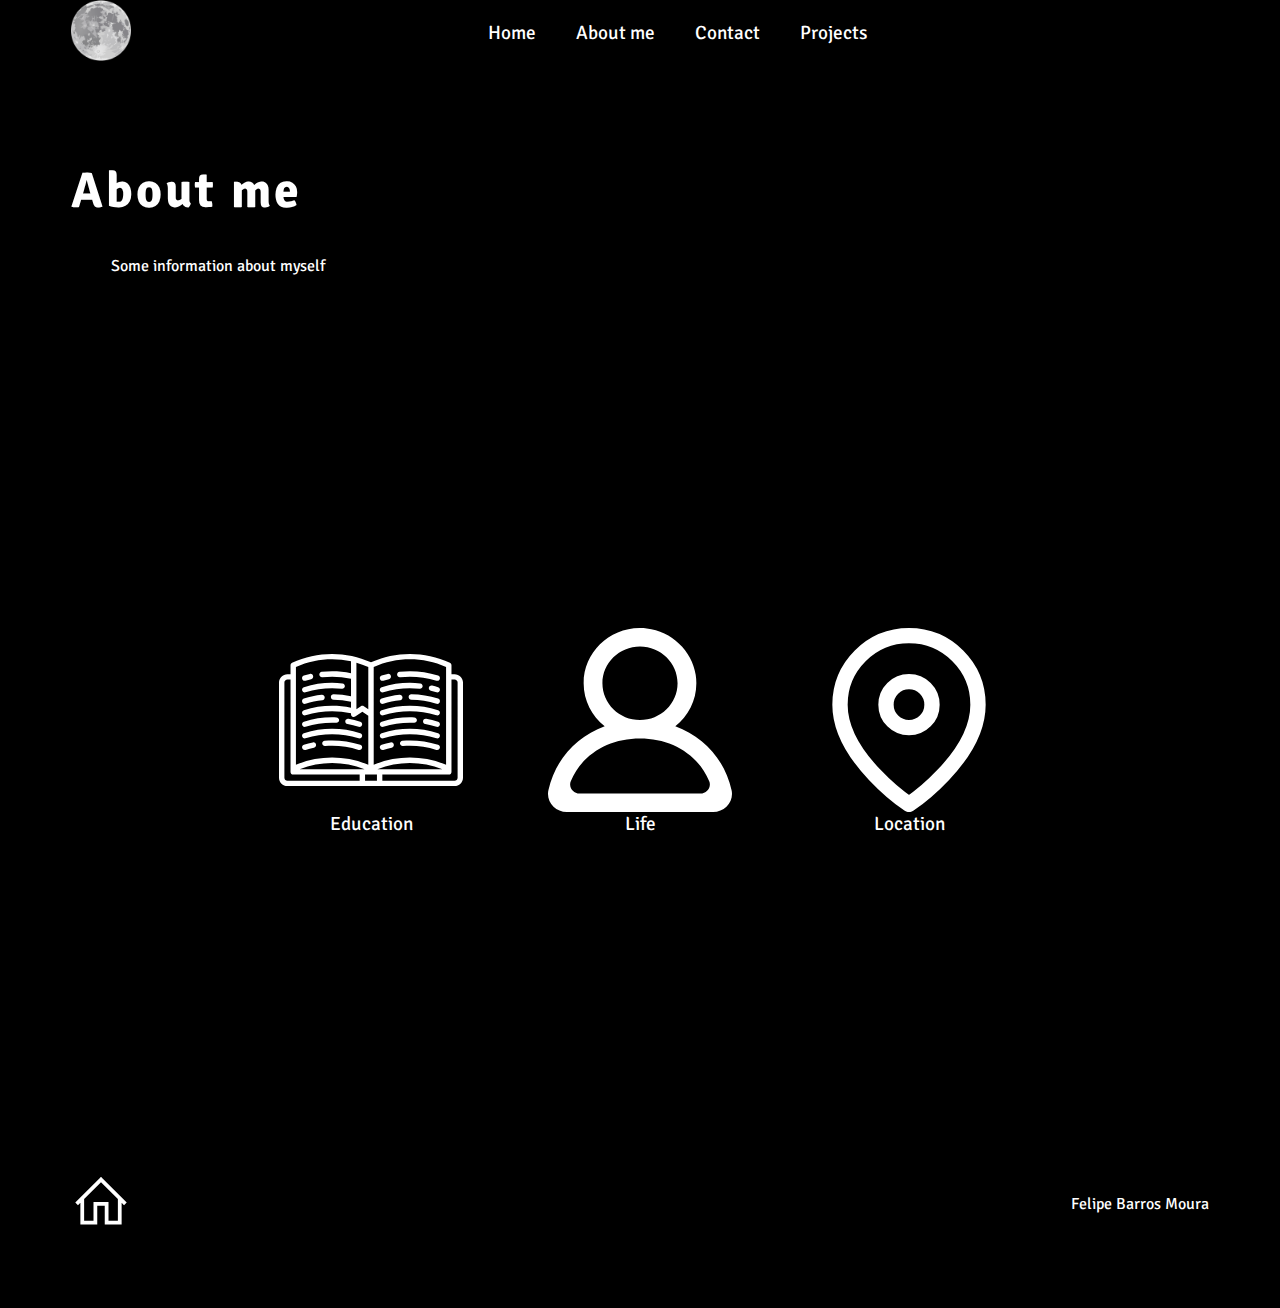
<file: aboutme/aboutme.html>
<!DOCTYPE html>
<html lang="en">
<head>
    <meta name="keywords" content="About, me, Felipe, Barros, Moura, web, developer, development, Developer, Development, dev">
    <meta name="description" content="This is the About me page for the Resume Website from Felipe Barros Moura where you can get to know a little better who is Felipe Barros Moura. A student of Computer Science with the goal to become a web developer.">
    <meta charset="UTF-8">
    <meta name="viewport" content="width=device-width, initial-scale=1.0">
    <link href="../style.css" rel="stylesheet" type="text/css">
    <title>About Me</title>
    <link rel="preconnect" href="https://fonts.googleapis.com">
    <link rel="preconnect" href="https://fonts.gstatic.com" crossorigin>
    <link href="https://fonts.googleapis.com/css2?family=Signika&display=swap" rel="stylesheet" type="text/css">
</head>
<body>
    <div id="wrapper">
        <header>
         <a href="../index.html"><img id="moon" src="../Images/moongood.png" alt="no-image-moon"></a>
         <nav>
             <ul>
                 <li><a href="../index.html">Home</a></li>
                 <li><a href="../aboutme/aboutme.html">About me</a></li>
                 <li><a href="../Contact/Contact.html">Contact</a></li>
                 <li><a href="../Projects/Projects.html">Projects</a></li>
 
             </ul>
 
         </nav>
         <div id="searchbar"></div>
        </header>
        <section class="Felipeb">
            
            <h1>About me</h1>
            <blockquote><p>Some information about myself</p></blockquote>
        </section>
        <main>
            <div class="info">

                <div id="column">
                <a href="./Education/Education.html"><figure id="aexperience"> 
                    
                    <svg  id="EXPERT" fill="#FFFFFF" height="800px" width="800px" version="1.1" xmlns="http://www.w3.org/2000/svg" xmlns:xlink="http://www.w3.org/1999/xlink" 
                         viewBox="0 0 511 511" xml:space="preserve">
                    <g>
                        <path d="M487.5,128.106H479v-24.5c0-2.905-1.678-5.549-4.307-6.786C405.088,64.066,325.408,63.6,255.5,95.371
                            C185.592,63.6,105.912,64.067,36.307,96.82C33.678,98.057,32,100.701,32,103.606v24.5h-8.5c-12.958,0-23.5,10.542-23.5,23.5v264
                            c0,12.958,10.542,23.5,23.5,23.5h464c12.958,0,23.5-10.542,23.5-23.5v-264C511,138.648,500.458,128.106,487.5,128.106z
                             M263,239.583c0-0.009,0-0.019,0-0.028V108.416c64.137-28.707,136.861-28.707,201,0v27.161c0,0.01-0.001,0.02-0.001,0.029
                            s0.001,0.02,0.001,0.029v244.438c-32.237-13.461-66.371-20.193-100.5-20.193c-34.129,0-68.264,6.732-100.5,20.193V239.583z
                             M215,96.391c11.187,3.204,22.217,7.198,33,12.025v117.177l-12.34-8.227c-2.52-1.68-5.801-1.68-8.32,0L215,225.593V96.391z
                             M47,135.626c0-0.007,0.001-0.013,0.001-0.02S47,135.594,47,135.587v-27.171c48.563-21.736,102.046-26.999,153-15.82v32.856
                            c-26.767-5.505-54.078-6.777-81.328-3.75c-4.117,0.457-7.083,4.165-6.626,8.282c0.458,4.116,4.162,7.085,8.282,6.626
                            c26.708-2.967,53.479-1.562,79.671,4.165v48.686c-15.912-3.265-32.14-5.067-48.377-5.323c-4.145-0.078-7.552,3.239-7.618,7.38
                            c-0.065,4.142,3.239,7.552,7.38,7.618c16.331,0.258,32.654,2.164,48.614,5.647v16.66c-43.389-8.909-88.39-6.644-130.748,6.665
                            c-3.952,1.241-6.148,5.451-4.907,9.403c1.007,3.204,3.964,5.254,7.153,5.254c0.745,0,1.502-0.112,2.25-0.347
                            c40.908-12.852,84.428-14.773,126.252-5.638v2.825c0,2.766,1.522,5.308,3.961,6.612c2.438,1.306,5.398,1.162,7.699-0.372
                            l19.84-13.227l16.5,11v136.454c-32.237-13.461-66.371-20.193-100.5-20.193c-34.129,0-68.264,6.732-100.5,20.193V135.626z
                             M224,424.106H23.5c-4.687,0-8.5-3.813-8.5-8.5v-264c0-4.687,3.813-8.5,8.5-8.5H32v248.5v8c0,4.142,3.358,7.5,7.5,7.5H224V424.106z
                             M57.29,392.106c58.099-22.934,122.32-22.935,180.42,0H57.29z M272,424.106h-33v-17h33V424.106z M453.71,392.106H273.29
                            C331.389,369.172,395.61,369.172,453.71,392.106z M496,415.606c0,4.687-3.813,8.5-8.5,8.5H287v-17h184.5c4.142,0,7.5-3.358,7.5-7.5
                            v-8v-248.5h8.5c4.687,0,8.5,3.813,8.5,8.5V415.606z"/>
                        <path d="M309.96,317.749c-8.302,1.74-16.615,3.911-24.708,6.454c-3.952,1.242-6.148,5.452-4.907,9.403
                            c1.007,3.204,3.964,5.254,7.153,5.254c0.745,0,1.502-0.112,2.25-0.347c7.628-2.396,15.464-4.443,23.288-6.083
                            c4.054-0.85,6.652-4.825,5.802-8.879C317.989,319.497,314.011,316.9,309.96,317.749z"/>
                        <path d="M439.502,338.859c3.189,0,6.147-2.051,7.153-5.254c1.241-3.952-0.956-8.162-4.907-9.403
                            c-32.073-10.076-65.329-13.842-98.844-11.188c-4.129,0.326-7.211,3.938-6.885,8.068s3.935,7.213,8.068,6.885
                            c31.59-2.499,62.935,1.048,93.165,10.546C438,338.748,438.757,338.859,439.502,338.859z"/>
                        <path d="M287.498,306.767c0.745,0,1.502-0.112,2.25-0.347c48.249-15.159,99.256-15.159,147.504,0
                            c3.952,1.24,8.162-0.956,9.403-4.907c1.241-3.952-0.956-8.162-4.907-9.403c-51.191-16.083-105.306-16.083-156.496,0
                            c-3.952,1.241-6.149,5.451-4.907,9.403C281.352,304.716,284.309,306.767,287.498,306.767z"/>
                        <path d="M287.498,274.859c0.745,0,1.502-0.112,2.25-0.347c27.681-8.697,56.409-12.412,85.399-11.037
                            c4.147,0.192,7.651-2.999,7.847-7.137c0.196-4.138-2.999-7.65-7.137-7.847c-30.753-1.456-61.236,2.483-90.605,11.71
                            c-3.952,1.242-6.149,5.452-4.907,9.403C281.352,272.81,284.309,274.859,287.498,274.859z"/>
                        <path d="M441.748,260.202c-10.76-3.38-21.846-6.086-32.952-8.043c-4.08-0.719-7.968,2.006-8.688,6.085
                            c-0.719,4.079,2.005,7.969,6.085,8.688c10.467,1.844,20.917,4.395,31.058,7.581c0.749,0.235,1.505,0.347,2.25,0.347
                            c3.189,0,6.147-2.051,7.153-5.254C447.896,265.653,445.7,261.443,441.748,260.202z"/>
                        <path d="M287.498,242.767c0.745,0,1.502-0.112,2.25-0.347c48.249-15.159,99.256-15.159,147.504,0
                            c3.952,1.24,8.162-0.956,9.403-4.907c1.241-3.952-0.956-8.162-4.907-9.403c-51.191-16.083-105.306-16.083-156.496,0
                            c-3.952,1.241-6.149,5.451-4.907,9.403C281.352,240.716,284.309,242.767,287.498,242.767z"/>
                        <path d="M334.678,185.702c-16.732,1.858-33.362,5.36-49.426,10.407c-3.952,1.241-6.148,5.451-4.907,9.403
                            c1.007,3.204,3.964,5.254,7.153,5.254c0.745,0,1.502-0.112,2.25-0.347c15.141-4.757,30.815-8.057,46.585-9.809
                            c4.117-0.457,7.083-4.165,6.626-8.282S338.79,185.244,334.678,185.702z"/>
                        <path d="M367.386,199.137c23.725,0.375,47.231,4.17,69.866,11.283c0.748,0.234,1.505,0.347,2.25,0.347
                            c3.189,0,6.146-2.051,7.153-5.254c1.241-3.952-0.956-8.162-4.907-9.403c-24.015-7.545-48.955-11.572-74.125-11.97
                            c-4.125-0.078-7.552,3.239-7.618,7.38S363.244,199.072,367.386,199.137z"/>
                        <path d="M390.671,168.704c4.116,0.46,7.825-2.509,8.282-6.626c0.458-4.117-2.509-7.825-6.626-8.282
                            c-36.252-4.027-72.278-0.526-107.075,10.406c-3.952,1.242-6.148,5.452-4.907,9.403c1.007,3.204,3.964,5.254,7.153,5.254
                            c0.745,0,1.502-0.112,2.25-0.347C322.545,168.208,356.5,164.909,390.671,168.704z"/>
                        <path d="M441.748,164.202c-5.418-1.702-10.96-3.246-16.472-4.588c-4.03-0.98-8.082,1.488-9.062,5.512
                            c-0.98,4.024,1.488,8.082,5.512,9.062c5.196,1.265,10.419,2.72,15.526,4.324c0.748,0.235,1.505,0.347,2.25,0.347
                            c3.189,0,6.147-2.051,7.153-5.254C447.896,169.653,445.7,165.443,441.748,164.202z"/>
                        <path d="M287.498,146.767c0.745,0,1.502-0.112,2.25-0.347c5.103-1.604,10.325-3.058,15.521-4.324
                            c4.024-0.98,6.492-5.037,5.512-9.062s-5.038-6.492-9.062-5.512c-5.513,1.342-11.053,2.886-16.468,4.587
                            c-3.951,1.242-6.148,5.452-4.907,9.403C281.352,144.716,284.309,146.767,287.498,146.767z"/>
                        <path d="M336.329,136.611c34.172-3.796,68.126-0.496,100.923,9.809c0.748,0.234,1.505,0.347,2.25,0.347
                            c3.189,0,6.146-2.051,7.153-5.254c1.241-3.952-0.956-8.162-4.907-9.403c-34.797-10.933-70.824-14.435-107.076-10.406
                            c-4.117,0.457-7.083,4.165-6.626,8.282C328.504,134.102,332.21,137.07,336.329,136.611z"/>
                        <path d="M93.96,317.749c-8.302,1.74-16.615,3.911-24.708,6.454c-3.952,1.242-6.148,5.452-4.907,9.403
                            c1.007,3.204,3.964,5.254,7.153,5.254c0.745,0,1.502-0.112,2.25-0.347c7.628-2.396,15.464-4.443,23.288-6.083
                            c4.054-0.85,6.652-4.825,5.802-8.879S98.011,316.9,93.96,317.749z"/>
                        <path d="M223.502,338.859c3.189,0,6.147-2.051,7.153-5.254c1.241-3.952-0.956-8.162-4.907-9.403
                            c-32.073-10.076-65.331-13.842-98.844-11.188c-4.129,0.326-7.211,3.938-6.885,8.068s3.934,7.213,8.068,6.885
                            c31.591-2.499,62.935,1.048,93.165,10.546C222,338.748,222.757,338.859,223.502,338.859z"/>
                        <path d="M71.498,306.767c0.745,0,1.502-0.112,2.25-0.347c48.249-15.159,99.256-15.159,147.504,0
                            c3.952,1.24,8.162-0.956,9.403-4.907c1.241-3.952-0.956-8.162-4.907-9.403c-51.191-16.083-105.307-16.083-156.496,0
                            c-3.952,1.241-6.149,5.451-4.907,9.403C65.352,304.716,68.309,306.767,71.498,306.767z"/>
                        <path d="M71.498,274.859c0.745,0,1.502-0.112,2.25-0.347c27.681-8.697,56.411-12.412,85.399-11.037
                            c4.158,0.192,7.65-2.999,7.847-7.137c0.196-4.138-2.999-7.65-7.137-7.847c-30.756-1.456-61.236,2.483-90.605,11.71
                            c-3.952,1.242-6.149,5.452-4.907,9.403C65.352,272.81,68.309,274.859,71.498,274.859z"/>
                        <path d="M190.194,266.932c10.467,1.844,20.917,4.395,31.058,7.581c0.749,0.235,1.505,0.347,2.25,0.347
                            c3.189,0,6.147-2.051,7.153-5.254c1.241-3.952-0.956-8.162-4.907-9.403c-10.76-3.38-21.846-6.086-32.952-8.043
                            c-4.079-0.719-7.969,2.006-8.688,6.085C183.39,262.323,186.114,266.213,190.194,266.932z"/>
                        <path d="M118.678,185.702c-16.732,1.858-33.362,5.36-49.426,10.407c-3.952,1.241-6.148,5.451-4.907,9.403
                            c1.007,3.204,3.964,5.254,7.153,5.254c0.745,0,1.502-0.112,2.25-0.347c15.141-4.757,30.815-8.057,46.585-9.809
                            c4.117-0.457,7.083-4.165,6.626-8.282C126.503,188.212,122.788,185.244,118.678,185.702z"/>
                        <path d="M64.345,173.605c1.007,3.204,3.964,5.254,7.153,5.254c0.745,0,1.502-0.112,2.25-0.347
                            c32.797-10.305,66.752-13.604,100.923-9.809c4.116,0.46,7.825-2.509,8.282-6.626c0.458-4.117-2.509-7.825-6.626-8.282
                            c-36.253-4.027-72.278-0.526-107.075,10.406C65.3,165.444,63.104,169.654,64.345,173.605z"/>
                        <path d="M71.498,146.767c0.745,0,1.502-0.112,2.25-0.347c5.103-1.604,10.325-3.058,15.521-4.324
                            c4.024-0.98,6.492-5.037,5.512-9.062s-5.038-6.492-9.062-5.512c-5.513,1.342-11.053,2.886-16.468,4.587
                            c-3.951,1.242-6.148,5.452-4.907,9.403C65.352,144.716,68.309,146.767,71.498,146.767z"/>
                    </g>
                    </svg> <figcaption>Education</figcaption> </figure></a></div>
                    
                    <div class="column">
                   <a href="./life/life.html"><figure id="alife">
                    
                    <svg id="profile" viewBox="0 0 20 20" version="1.1" xmlns="http://www.w3.org/2000/svg" xmlns:xlink="http://www.w3.org/1999/xlink">
                        
                        <title>profile_round [#1342]</title> 
                        <desc>Created with Sketch.</desc>
                        <defs>
                    
                    </defs>
                        <g id="Page-1" stroke="none" stroke-width="1" fill="none" fill-rule="evenodd">
                            <g id="Dribbble-Light-Preview" transform="translate(-140.000000, -2159.000000)" fill="#FFFFFF">
                                <g id="icons" transform="translate(56.000000, 160.000000)">
                                    <path d="M100.562548,2016.99998 L87.4381713,2016.99998 C86.7317804,2016.99998 86.2101535,2016.30298 86.4765813,2015.66198 C87.7127655,2012.69798 90.6169306,2010.99998 93.9998492,2010.99998 C97.3837885,2010.99998 100.287954,2012.69798 101.524138,2015.66198 C101.790566,2016.30298 101.268939,2016.99998 100.562548,2016.99998 M89.9166645,2004.99998 C89.9166645,2002.79398 91.7489936,2000.99998 93.9998492,2000.99998 C96.2517256,2000.99998 98.0830339,2002.79398 98.0830339,2004.99998 C98.0830339,2007.20598 96.2517256,2008.99998 93.9998492,2008.99998 C91.7489936,2008.99998 89.9166645,2007.20598 89.9166645,2004.99998 M103.955674,2016.63598 C103.213556,2013.27698 100.892265,2010.79798 97.837022,2009.67298 C99.4560048,2008.39598 100.400241,2006.33098 100.053171,2004.06998 C99.6509769,2001.44698 97.4235996,1999.34798 94.7348224,1999.04198 C91.0232075,1998.61898 87.8750721,2001.44898 87.8750721,2004.99998 C87.8750721,2006.88998 88.7692896,2008.57398 90.1636971,2009.67298 C87.1074334,2010.79798 84.7871636,2013.27698 84.044024,2016.63598 C83.7745338,2017.85698 84.7789973,2018.99998 86.0539717,2018.99998 L101.945727,2018.99998 C103.221722,2018.99998 104.226185,2017.85698 103.955674,2016.63598">
                    
                    </path>
                                </g>
                            </g>
                        </g>
                    </svg><figcaption>Life</figcaption></figure> </a> </div>
                    
                    
                    <div class = "column"><a href="./Location/Location.html"><figure id="alocation"><svg id="LOCATION" xmlns="http://www.w3.org/2000/svg"  viewBox="0 0 24 24" fill="none" stroke="#FFFFFF" stroke-width="2" stroke-linecap="round" stroke-linejoin="round" class="feather feather-map-pin"><path d="M21 10c0 7-9 13-9 13s-9-6-9-13a9 9 0 0 1 18 0z"></path><circle cx="12" cy="10" r="3"></circle></svg> <figcaption>Location</figcaption></figure></a></div>

            </div>


        </main>
        <footer>
            <a href="../sitemap/sitemap.html"><svg xmlns="http://www.w3.org/2000/svg" xmlns:xlink="http://www.w3.org/1999/xlink" viewBox="0,0,256,256" width="60px" height="60px" fill-rule="nonzero"><g fill="#ffffff" fill-rule="nonzero" stroke="none" stroke-width="1" stroke-linecap="butt" stroke-linejoin="miter" stroke-miterlimit="10" stroke-dasharray="" stroke-dashoffset="0" font-family="none"  font-size="none"  style="mix-blend-mode: normal"><g transform="scale(8,8)"><path d="M16,2.59375l-0.71875,0.6875l-13,13l1.4375,1.4375l1.28125,-1.28125v11.5625h9v-10h4v10h9v-11.5625l1.28125,1.28125l1.4375,-1.4375l-13,-13zM16,5.4375l9,9v11.5625h-5v-10h-8v10h-5v-11.5625z"></path></g></g></svg></a>
            <div><span>Felipe Barros Moura</span></div>
    
        </footer>
    
    </div>
</body>
</html>
</file>
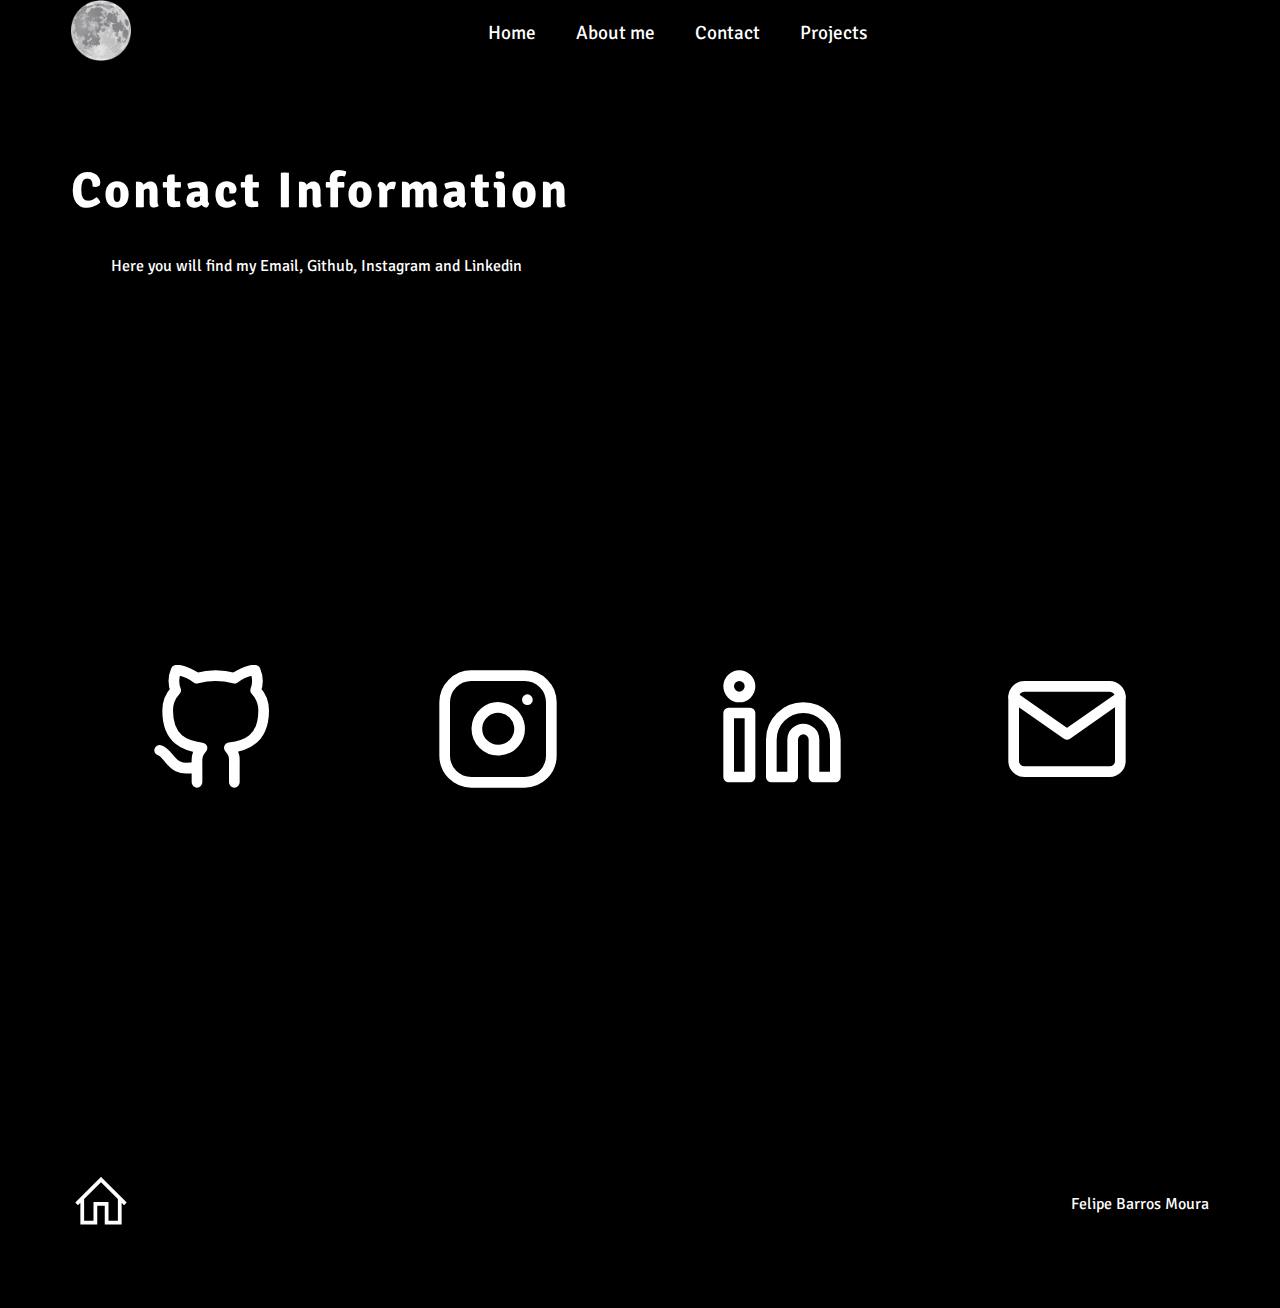
<file: Contact/Contact.html>
<!DOCTYPE html>
<html lang="en">
<head>
    <meta name="keywords" content="Contact, Info, Felipe, Barros, Moura, Github, Git, git, insta, instagram, email, Email, Linkedin, linkedin, resume, webpage,website, web, developer, development, dev ">
    <meta name="description" content="This is the Contacts page in the Resume Website from Felipe Barros Moura. This page allows you to get in contact with Felipe Barros Moura through Github, Linkedin, Email and Instagram  . A student of Computer Science with the goal to become a web developer.">
    <meta charset="UTF-8">
    <meta name="viewport" content="width=device-width, initial-scale=1.0">
    <link href="../style.css" rel="stylesheet" type="text/css">
    <title>Contact</title>
    <link rel="preconnect" href="https://fonts.googleapis.com">
    <link rel="preconnect" href="https://fonts.gstatic.com" crossorigin>
    <link href="https://fonts.googleapis.com/css2?family=Signika&display=swap" rel="stylesheet" type="text/css">
</head>
<body>
    <div id="wrapper">
        <header>
         <a href="../index.html"><img id="moon" src="../Images/moongood.png" alt="no-image-moon"></a>
         <nav>
             <ul>
                 <li><a href="../index.html">Home</a></li>
                 <li><a href="../aboutme/aboutme.html">About me</a></li>
                 <li><a href="../Contact/Contact.html">Contact</a></li>
                 <li><a href="../Projects/Projects.html">Projects</a></li>
 
             </ul>
 
         </nav>
         <div id="searchbar"></div>
        </header>
        <section class="Felipeb">
            <h1>Contact Information</h1>
            <blockquote><p>Here you will find my Email, Github, Instagram and Linkedin </p></blockquote>
        </section>
        <main>

            <div class="contacts">
                <a href="https://github.com/FelipeBarrosCode"><svg xmlns="http://www.w3.org/2000/svg"  width="24" height="24" viewBox="0 0 24 24" fill="auto" stroke="#FFFFFF" stroke-width="2" stroke-linecap="round" stroke-linejoin="round" class="icon"><path d="M9 19c-5 1.5-5-2.5-7-3m14 6v-3.87a3.37 3.37 0 0 0-.94-2.61c3.14-.35 6.44-1.54 6.44-7A5.44 5.44 0 0 0 20 4.77 5.07 5.07 0 0 0 19.91 1S18.73.65 16 2.48a13.38 13.38 0 0 0-7 0C6.27.65 5.09 1 5.09 1A5.07 5.07 0 0 0 5 4.77a5.44 5.44 0 0 0-1.5 3.78c0 5.42 3.3 6.61 6.44 7A3.37 3.37 0 0 0 9 18.13V22"></path></svg></a>
                
                
                
                
                
                
                
                <a href="https://www.instagram.com/felipe_moura03/"><svg xmlns="http://www.w3.org/2000/svg" width="24" height="24" viewBox="0 0 24 24" fill="none" stroke="#FFFFFF" stroke-width="2" stroke-linecap="round" stroke-linejoin="round" class="feather feather-instagram"><rect x="2" y="2" width="20" height="20" rx="5" ry="5"></rect><path d="M16 11.37A4 4 0 1 1 12.63 8 4 4 0 0 1 16 11.37z"></path><line x1="17.5" y1="6.5" x2="17.51" y2="6.5"></line></svg></a>
                
                
                
                
                
                <a href="https://www.linkedin.com/in/felipe-barros-moura-773595261/"><svg xmlns="http://www.w3.org/2000/svg" width="24" height="24" viewBox="0 0 24 24" fill="none" stroke="#FFFFFF" stroke-width="2" stroke-linecap="round" stroke-linejoin="round" class="feather feather-linkedin"><path d="M16 8a6 6 0 0 1 6 6v7h-4v-7a2 2 0 0 0-2-2 2 2 0 0 0-2 2v7h-4v-7a6 6 0 0 1 6-6z"></path><rect x="2" y="9" width="4" height="12"></rect><circle cx="4" cy="4" r="2"></circle></svg></a>
                
                
                
                <a href="mailto:fbarrosmoura00@mylangara.ca"><svg xmlns="http://www.w3.org/2000/svg" width="24" height="24" viewBox="0 0 24 24" fill="none" stroke="#FFFFFF" stroke-width="2" stroke-linecap="round" stroke-linejoin="round" class="feather feather-mail"><path d="M4 4h16c1.1 0 2 .9 2 2v12c0 1.1-.9 2-2 2H4c-1.1 0-2-.9-2-2V6c0-1.1.9-2 2-2z"></path><polyline points="22,6 12,13 2,6"></polyline></svg></a>

            </div>


        </main>
        <footer>
            <a href="../sitemap/sitemap.html"><svg xmlns="http://www.w3.org/2000/svg" xmlns:xlink="http://www.w3.org/1999/xlink" viewBox="0,0,256,256" width="60px" height="60px" fill-rule="nonzero"><g fill="#ffffff" fill-rule="nonzero" stroke="none" stroke-width="1" stroke-linecap="butt" stroke-linejoin="miter" stroke-miterlimit="10" stroke-dasharray="" stroke-dashoffset="0" font-family="none"  font-size="none"  style="mix-blend-mode: normal"><g transform="scale(8,8)"><path d="M16,2.59375l-0.71875,0.6875l-13,13l1.4375,1.4375l1.28125,-1.28125v11.5625h9v-10h4v10h9v-11.5625l1.28125,1.28125l1.4375,-1.4375l-13,-13zM16,5.4375l9,9v11.5625h-5v-10h-8v10h-5v-11.5625z"></path></g></g></svg></a>
            <div><span>Felipe Barros Moura</span></div>
    
        </footer>
    
    </div>
</body>
</html>
</file>
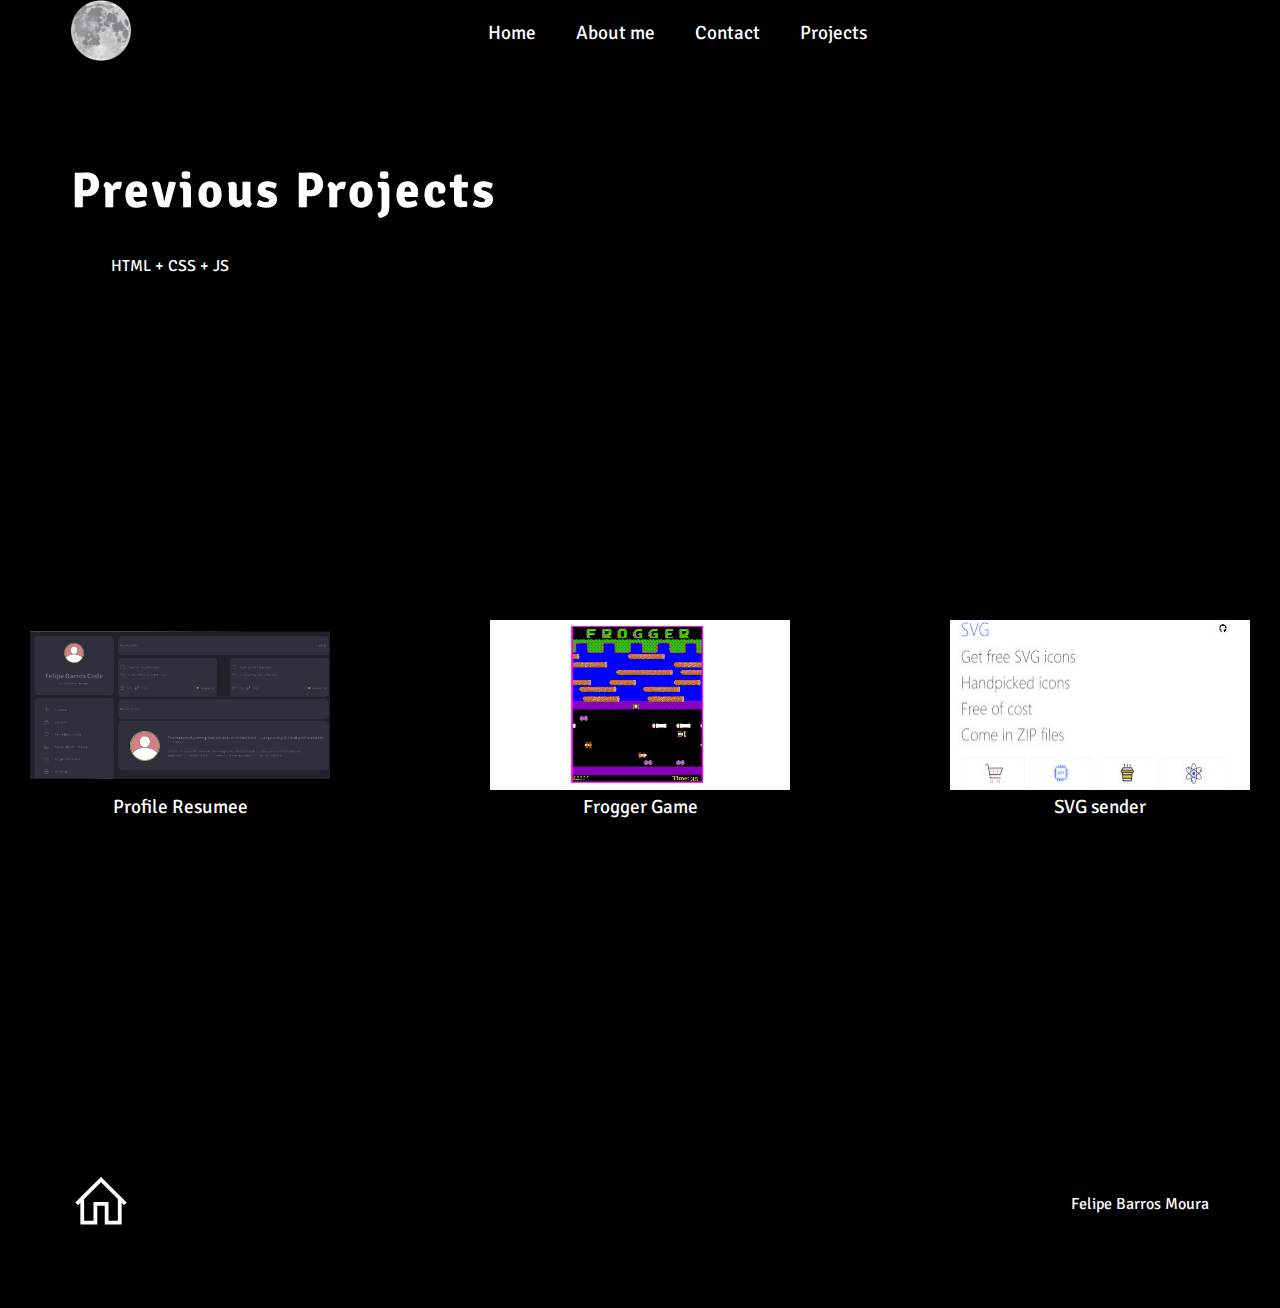
<file: Projects/Projects.html>
<!DOCTYPE html>
<html lang="en">
<head>
    <meta name="keywords" content="projects, pojects, Projects, resume, website, Website, Felipe, Barros, Moura, Resume, Web, web, development, Developer, Development, developer, HTML,CSS, js, Html, Css">
    <meta name="description" content="This is the Projects page which displays the some of the previous personal projects done by Felipe Barros Moura. A student of Computer Science with the goal to become a web developer.">
    <meta charset="UTF-8">
    <meta name="viewport" content="width=device-width, initial-scale=1.0">
    <link href="../style.css" rel="stylesheet" type="text/css">
    <title>Projects</title>
    <link rel="preconnect" href="https://fonts.googleapis.com">
    <link rel="preconnect" href="https://fonts.gstatic.com" crossorigin>
    <link href="https://fonts.googleapis.com/css2?family=Signika&display=swap" rel="stylesheet" type="text/css">
</head>
<body>
    <div id="wrapper">
        <header>
         <a href="../index.html"><img id="moon" src="../Images/moongood.png" alt="no-image-moon"></a>
         <nav>
             <ul>
                 <li><a href="../index.html">Home</a></li>
                 <li><a href="../aboutme/aboutme.html">About me</a></li>
                 <li><a href="../Contact/Contact.html">Contact</a></li>
                 <li><a href="Projects.html">Projects</a></li>
 
             </ul>
 
         </nav>
         <div id="searchbar"></div>
        </header>
        <div class="Felipeb">
            <h1>Previous Projects</h1>
            <blockquote><p>HTML + CSS + JS</p></blockquote>
        </div>
        <main>

            <div id="projects">
                <div id="row1">
                    <a href="https://github.com/FelipeBarrosCode/Challenge-profile"><figure id="fig1"><img id="fig1img" src="../Images/projectprofile.svg" alt="no-profile-resume-image"> <figcaption>Profile Resumee</figcaption></figure></a>
                    <a href="https://github.com/FelipeBarrosCode/Frogger-Game"><figure id="fig2"><img id="fig2img" src="../Images/frog-game.png" alt="no-Frogger-image"> <figcaption>Frogger Game</figcaption></figure></a>
                    <a href="https://auto-svg-sender.vercel.app/"><figure id="fig1"><img id="fig1img" src="../Images/svgSendUpdate.jpg" alt="no-profile-resume-image"> <figcaption>SVG sender</figcaption></figure></a>
                </div>
                
            
                
                
                
            </div>

        </main>
        <footer>
            <a href="../sitemap/sitemap.html"><svg xmlns="http://www.w3.org/2000/svg" xmlns:xlink="http://www.w3.org/1999/xlink" viewBox="0,0,256,256" width="60px" height="60px" fill-rule="nonzero"><g fill="#ffffff" fill-rule="nonzero" stroke="none" stroke-width="1" stroke-linecap="butt" stroke-linejoin="miter" stroke-miterlimit="10" stroke-dasharray="" stroke-dashoffset="0" font-family="none"  font-size="none"  style="mix-blend-mode: normal"><g transform="scale(8,8)"><path d="M16,2.59375l-0.71875,0.6875l-13,13l1.4375,1.4375l1.28125,-1.28125v11.5625h9v-10h4v10h9v-11.5625l1.28125,1.28125l1.4375,-1.4375l-13,-13zM16,5.4375l9,9v11.5625h-5v-10h-8v10h-5v-11.5625z"></path></g></g></svg></a>
            <div><span>Felipe Barros Moura</span></div>
    
        </footer>
    
    </div>
</body>
</html>
</file>
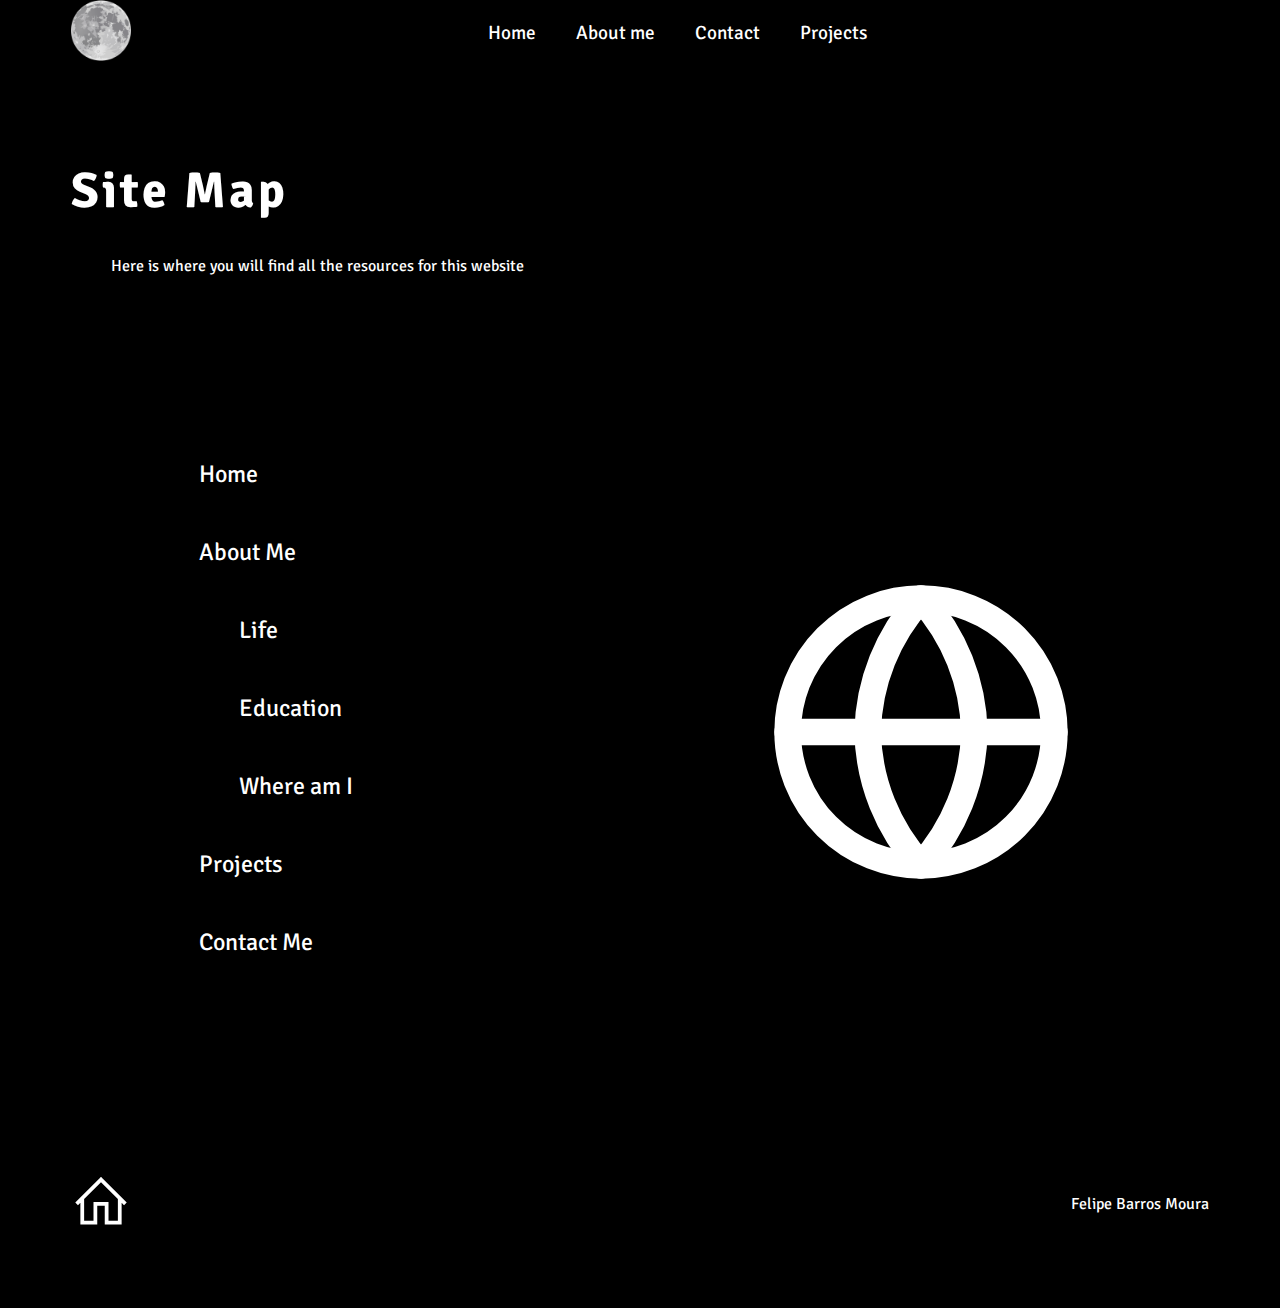
<file: sitemap/sitemap.html>
<!DOCTYPE html>
<html lang="en">
<head>
    <meta name="keywords" content="webpage, website, sitemap, resume, Felipe, Barros, Moura, development, developer, web, Web, Html, Css, HTML, CSS, Sitemap">
    <meta name="description" content="This is the sitemap in case you get lost at the resume website done by Felipe Barros Moura. A student of Computer Science with the goal to become a web developer.">
    <meta charset="UTF-8">
    <meta name="viewport" content="width=device-width, initial-scale=1.0">
    <link href="../style.css" rel="stylesheet" type="text/css">
    <title>Site Map</title>
    <link rel="preconnect" href="https://fonts.googleapis.com">
    <link rel="preconnect" href="https://fonts.gstatic.com" crossorigin>
    <link href="https://fonts.googleapis.com/css2?family=Signika&display=swap" rel="stylesheet" type="text/css">
</head>
<body>
    
        <div id="wrapper">
            <header>
             <a href="../index.html"><img id="moon" src="../Images/moongood.png" alt="no-image-moon"></a>
             <nav>
                 <ul>
                     <li><a href="../index.html">Home</a></li>
                     <li><a href="../aboutme/aboutme.html">About me</a></li>
                     <li><a href="../Contact/Contact.html">Contact</a></li>
                     <li><a href="../Projects/Projects.html">Projects</a></li>
     
                 </ul>
     
             </nav>
             <div id="searchbar"></div>
            </header>
            <div class="Felipeb">
                <h1>Site Map</h1>
                <blockquote><p>Here is where you will find all the resources for this website</p></blockquote>
            
            </div>
            <main>
                <div class="sitemap">
                    <a href="../index.html">Home</a>
                    <a href="../aboutme/aboutme.html">About Me</a>
                    <blockquote>
                        <a href="../aboutme/life/life.html">Life</a>
                        <a href="../aboutme/Education/Education.html">Education</a>
                        <a href="../aboutme/Location/Location.html">Where am I</a>
                    </blockquote>
                    <a href="../Projects/Projects.html">Projects</a>
                    <a href="../Contact/Contact.html">Contact Me</a>
                    </div>
                <img src="../Images/globesite.svg" alt="no-image-globe" id="bigG">
                
            </main>
            <footer class="sitemap-special">
                <a href="../sitemap/sitemap.html"><svg xmlns="http://www.w3.org/2000/svg" xmlns:xlink="http://www.w3.org/1999/xlink" viewBox="0,0,256,256" width="60px" height="60px" fill-rule="nonzero"><g fill="#ffffff" fill-rule="nonzero" stroke="none" stroke-width="1" stroke-linecap="butt" stroke-linejoin="miter" stroke-miterlimit="10" stroke-dasharray="" stroke-dashoffset="0" font-family="none"  font-size="none"  style="mix-blend-mode: normal"><g transform="scale(8,8)"><path d="M16,2.59375l-0.71875,0.6875l-13,13l1.4375,1.4375l1.28125,-1.28125v11.5625h9v-10h4v10h9v-11.5625l1.28125,1.28125l1.4375,-1.4375l-13,-13zM16,5.4375l9,9v11.5625h-5v-10h-8v10h-5v-11.5625z"></path></g></g></svg></a>
                <div><span>Felipe Barros Moura</span></div>
        
            </footer>
        
        </div>
       
    

</body>
</html>
</file>
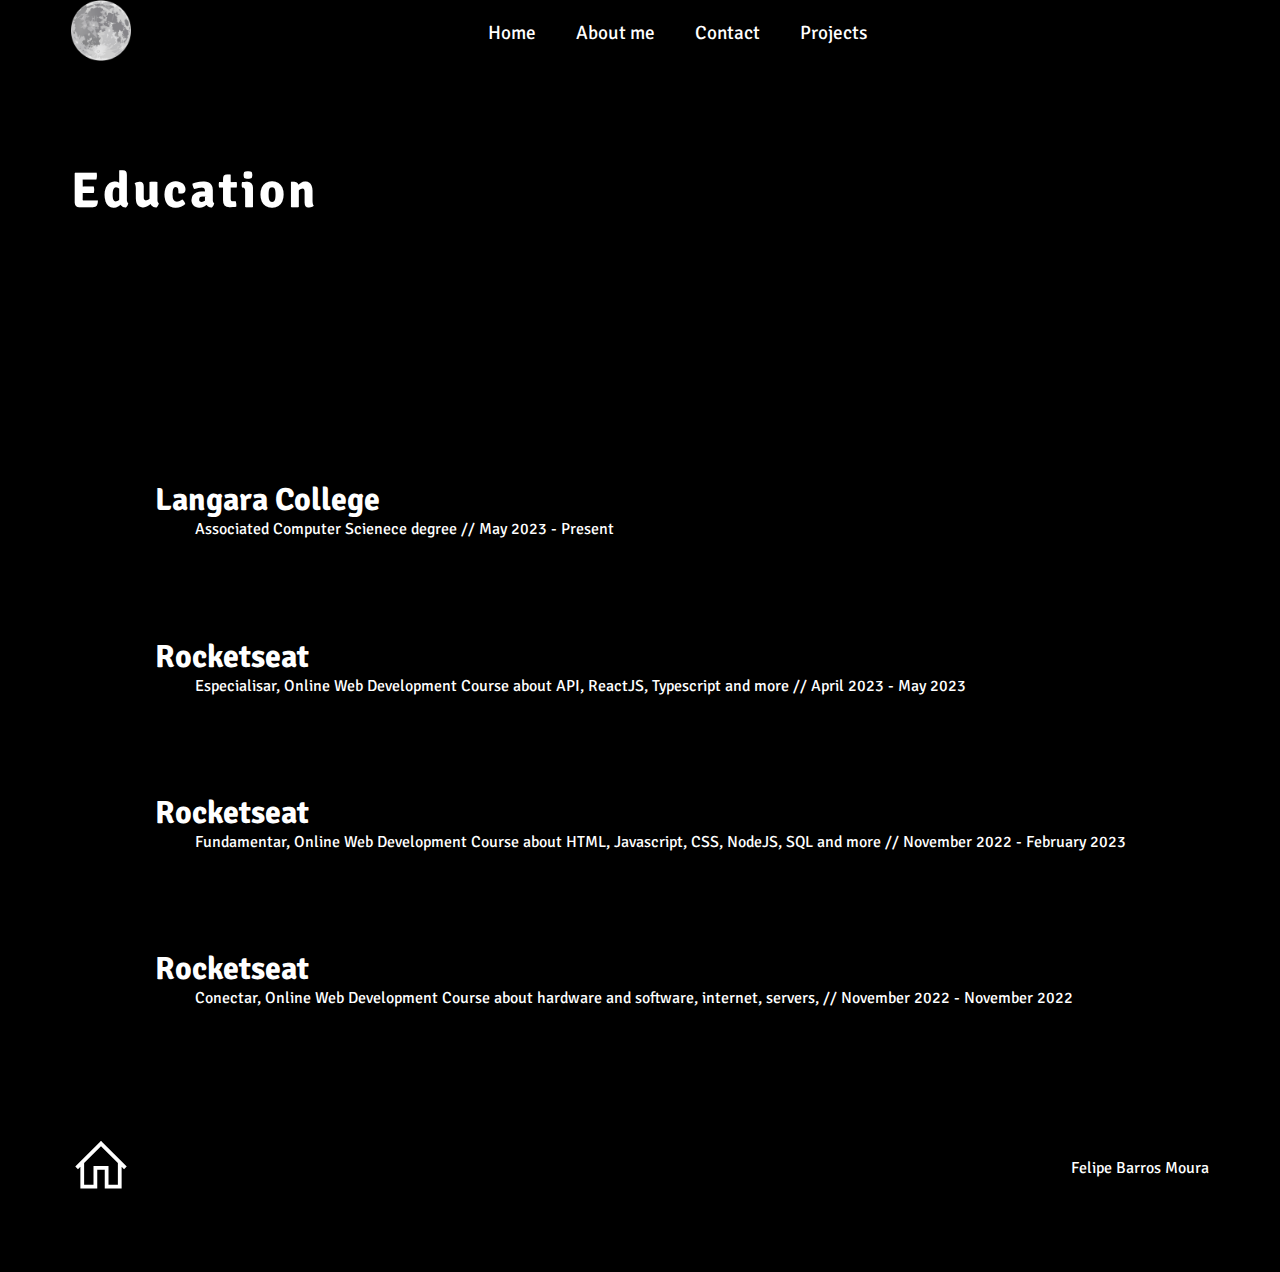
<file: aboutme/Education/Education.html>
<!DOCTYPE html>
<html lang="en">
<head>
    <meta name="keywords" content="Education, Rocketseat, Felipe, Barros, Moura, resume, web, developemnt, Langara, College">
    <meta name="description" content="This is the Education page for the Resume Website done by Felipe Barros Moura. Here he shows what level of education and training he has . A student of Computer Science with the goal to become a web developer.">
    <meta charset="UTF-8">
    <meta name="viewport" content="width=device-width, initial-scale=1.0">
    <link href="../../style.css" rel="stylesheet" type="text/css">
    
    <title>Education</title>
    <link rel="preconnect" href="https://fonts.googleapis.com">
    <link rel="preconnect" href="https://fonts.gstatic.com" crossorigin>
    <link href="https://fonts.googleapis.com/css2?family=Signika&display=swap" rel="stylesheet" type="text/css">
</head>
<body>
    <div id="wrapper">
        <header>
         <a href="../../index.html"><img id="moon" src="../../Images/moongood.png" alt="no-image-moon"></a>
         <nav>
             <ul>
                 <li><a href="../../index.html">Home</a></li>
                 <li><a href="../../aboutme/aboutme.html">About me</a></li>
                 <li><a href="../../Contact/Contact.html">Contact</a></li>
                 <li><a href="../../Projects/Projects.html">Projects</a></li>
 
             </ul>
 
         </nav>
         <div id="searchbar"></div>
        </header>
        <section class="Felipeb"><h1>Education</h1></section>
        <main>

            <div class="EXP">

                <dl>
                    <dt id="langara">Langara College</dt>
                    <dd>Associated Computer Scienece degree // May 2023 - Present</dd>
                    <dt class="Rocket">Rocketseat</dt>
                    <dd>Especialisar, Online Web Development Course about API, ReactJS, Typescript and more // April 2023 - May 2023 </dd>
                    <dt class="Rocket">Rocketseat</dt>
                    <dd>Fundamentar, Online Web Development Course about HTML, Javascript, CSS, NodeJS, SQL and more // November 2022 - February 2023 </dd>
                    <dt class="Rocket">Rocketseat</dt>
                    <dd>Conectar, Online Web Development Course about hardware and software, internet, servers, // November 2022 - November 2022 </dd>

                </dl>



            </div>

        </main>
        <footer>
            <a href="../../sitemap/sitemap.html"><svg xmlns="http://www.w3.org/2000/svg" xmlns:xlink="http://www.w3.org/1999/xlink" viewBox="0,0,256,256" width="60px" height="60px" fill-rule="nonzero"><g fill="#ffffff" fill-rule="nonzero" stroke="none" stroke-width="1" stroke-linecap="butt" stroke-linejoin="miter" stroke-miterlimit="10" stroke-dasharray="" stroke-dashoffset="0" font-family="none"  font-size="none"  style="mix-blend-mode: normal"><g transform="scale(8,8)"><path d="M16,2.59375l-0.71875,0.6875l-13,13l1.4375,1.4375l1.28125,-1.28125v11.5625h9v-10h4v10h9v-11.5625l1.28125,1.28125l1.4375,-1.4375l-13,-13zM16,5.4375l9,9v11.5625h-5v-10h-8v10h-5v-11.5625z"></path></g></g></svg></a>
            <div><span>Felipe Barros Moura</span></div>
    
        </footer>
    
    </div>
</body>
</html>
</file>
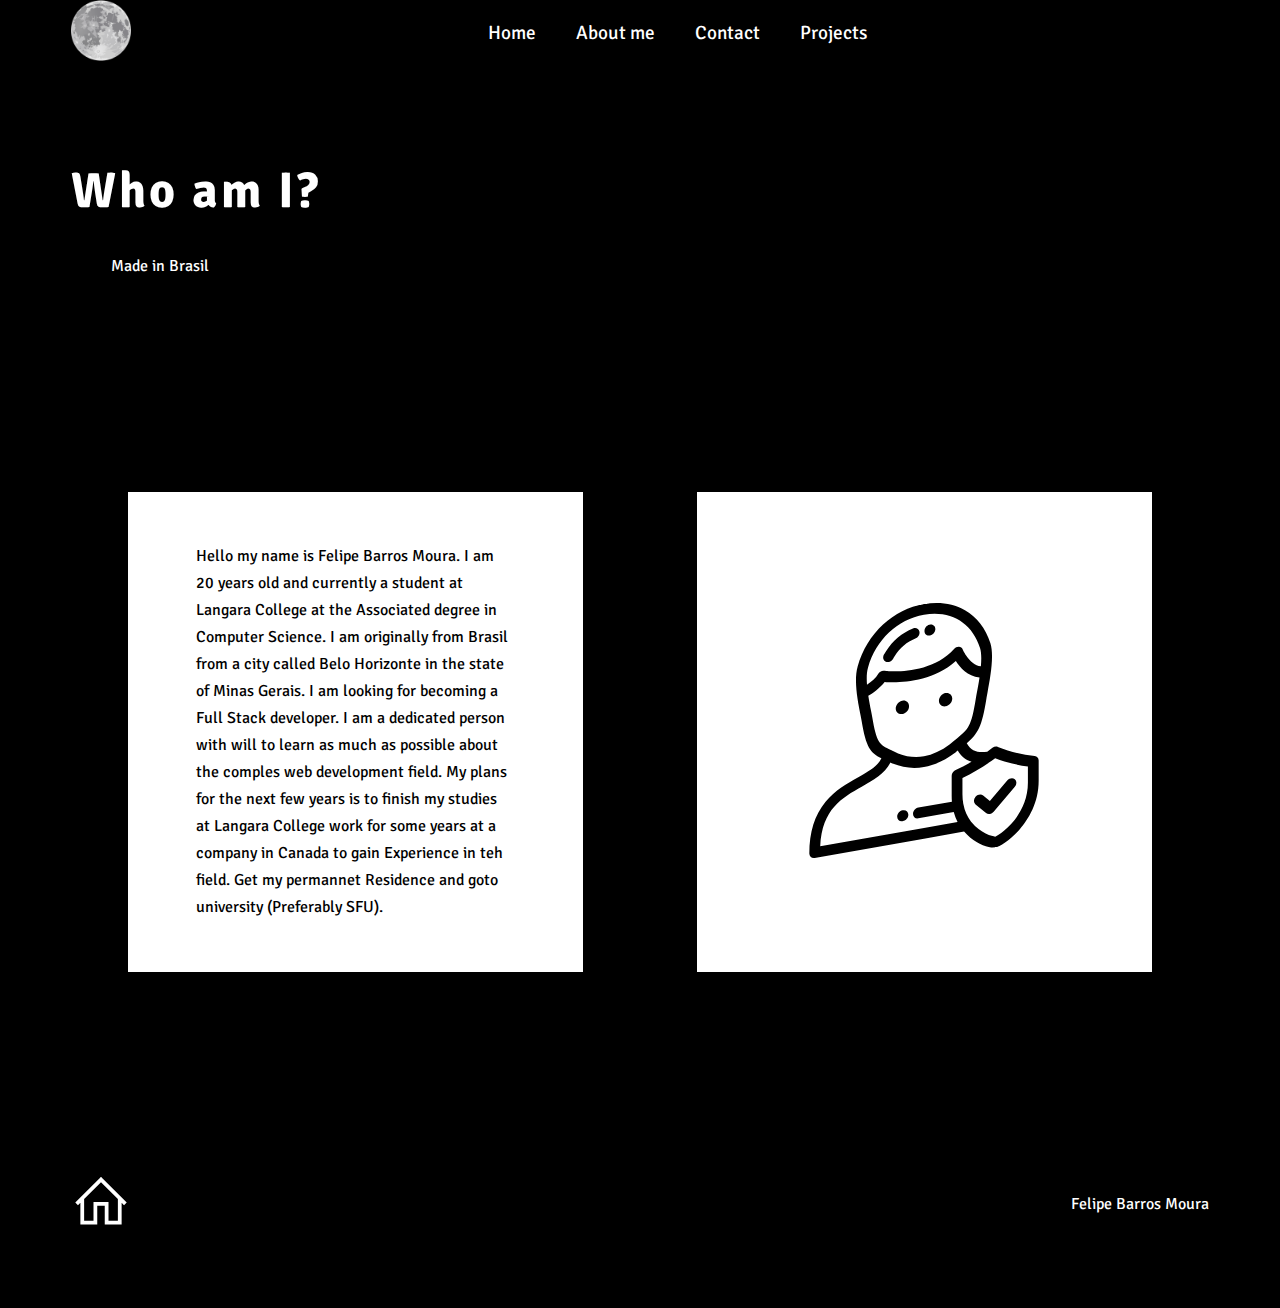
<file: aboutme/life/life.html>
<!DOCTYPE html>
<html lang="en">
<head>
    <meta name="keywords" content="life, web, developemnt, Felipe, Barros, Moura,Developer, dev, page, future">
    <meta name="description" content="This is the life page for the Resume Website done by Felipe Barros Moura. Here he tells about his past and future plans. A student of Computer Science with the goal to become a web developer.">
    <meta charset="UTF-8">
    <meta name="viewport" content="width=device-width, initial-scale=1.0">
    <link href="../../style.css" rel="stylesheet" type="text/css">
    <title>Life</title>
    <link rel="preconnect" href="https://fonts.googleapis.com">
    <link rel="preconnect" href="https://fonts.gstatic.com" crossorigin>
    <link href="https://fonts.googleapis.com/css2?family=Signika&display=swap" rel="stylesheet" type="text/css">
</head>
<body>
    <div id="wrapper">
        <header>
         <a href="../../index.html"><img id="moon" src="../../Images/moongood.png" alt="no-image-moon"></a>
         <nav>
             <ul>
                 <li><a href="../../index.html">Home</a></li>
                 <li><a href="../../aboutme/aboutme.html">About me</a></li>
                 <li><a href="../../Contact/Contact.html">Contact</a></li>
                 <li><a href="../../Projects/Projects.html">Projects</a></li>
 
             </ul>
 
         </nav>
         <div id="searchbar"></div>
        </header>
        <section class="Felipeb">
            <h1>Who am I?</h1>
            <blockquote><p>Made in Brasil</p></blockquote>
        </section>
        <main>
            <div class="aligner">
            <div class="life">
            <p>Hello my name is Felipe Barros Moura. I am 20 years old and currently a student at Langara College at the Associated degree in Computer Science.
                I am originally from Brasil from a city called Belo Horizonte in the state of Minas Gerais. I am looking for becoming a Full Stack developer. I am a dedicated person with will to learn as much as possible about the comples web development field.
                My plans for the next few years is to finish my studies at Langara College work for some years at a company in Canada to gain Experience in teh field. Get my permannet Residence and goto university (Preferably SFU).
            </p>
            </div>
            <div class="life">
                <img src="../../Images/Profile.svg" alt="no-image-life">
            </div>
            </div>
        </main>
        <footer class="special">
            <a href="../../sitemap/sitemap.html"><svg xmlns="http://www.w3.org/2000/svg" xmlns:xlink="http://www.w3.org/1999/xlink" viewBox="0,0,256,256" width="60px" height="60px" fill-rule="nonzero"><g fill="#ffffff" fill-rule="nonzero" stroke="none" stroke-width="1" stroke-linecap="butt" stroke-linejoin="miter" stroke-miterlimit="10" stroke-dasharray="" stroke-dashoffset="0" font-family="none"  font-size="none" style="mix-blend-mode: normal"><g transform="scale(8,8)"><path d="M16,2.59375l-0.71875,0.6875l-13,13l1.4375,1.4375l1.28125,-1.28125v11.5625h9v-10h4v10h9v-11.5625l1.28125,1.28125l1.4375,-1.4375l-13,-13zM16,5.4375l9,9v11.5625h-5v-10h-8v10h-5v-11.5625z"></path></g></g></svg></a>
            <div><span>Felipe Barros Moura</span></div>
    
        </footer>
    
    </div>
</body>
</html>
</file>
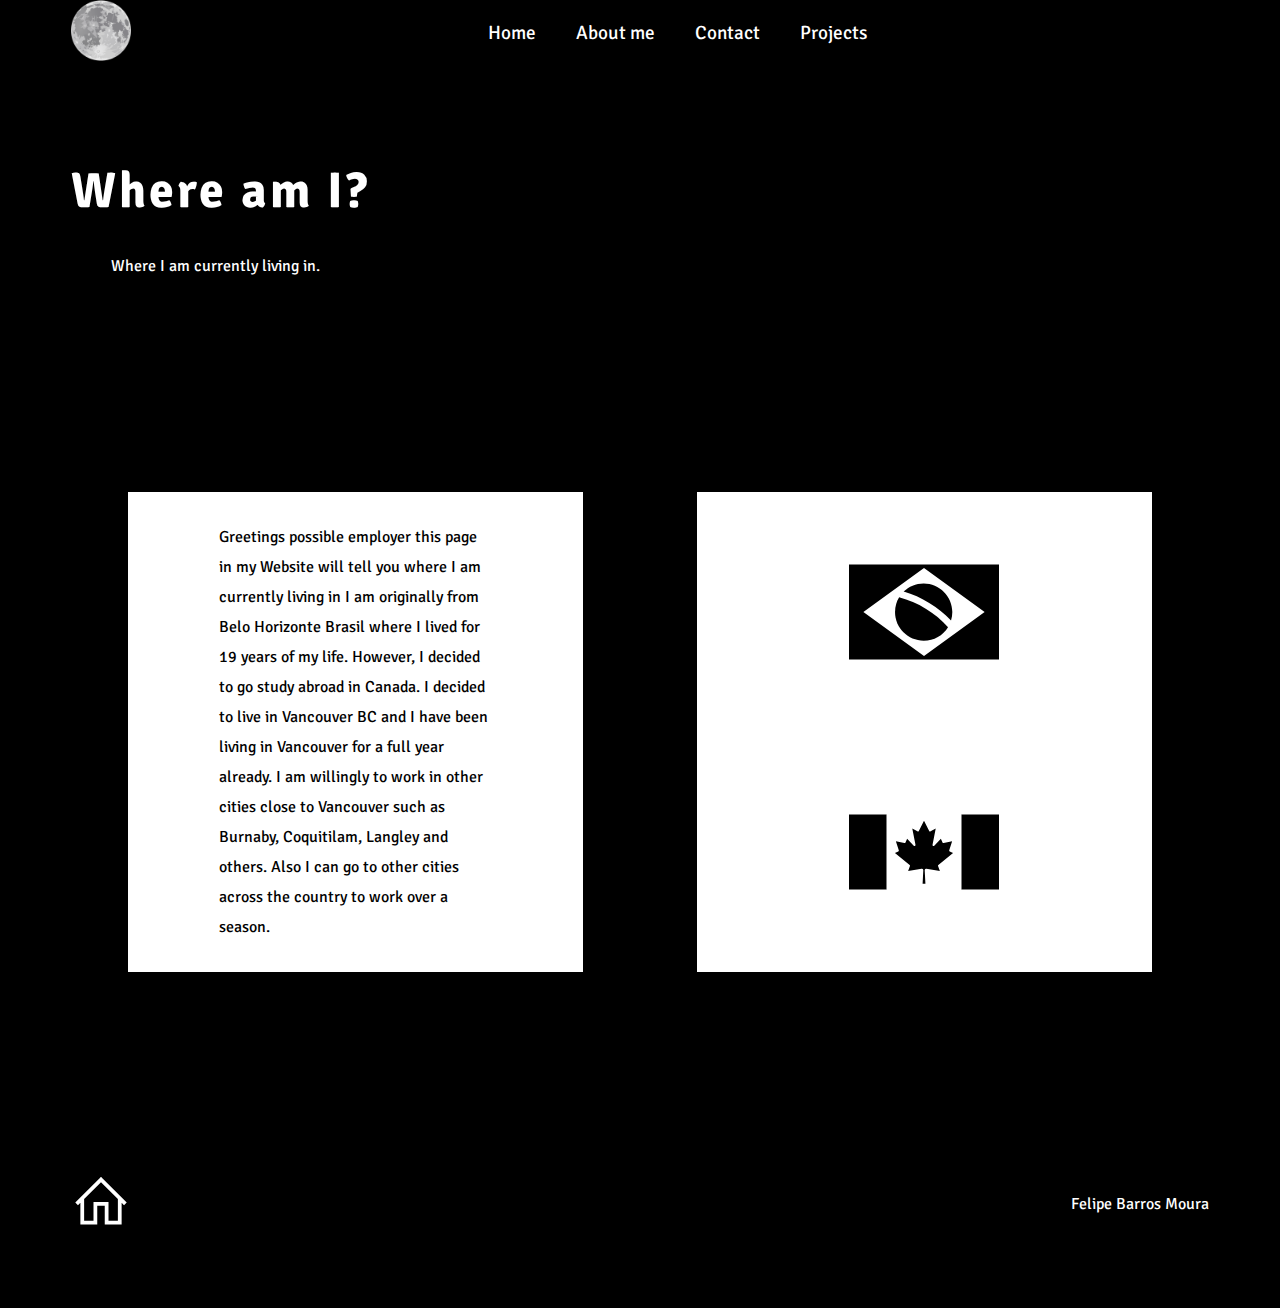
<file: aboutme/Location/Location.html>
<!DOCTYPE html>
<html lang="en">
<head>
    <meta name="keywords" content="Location, Brasil, where, Felipe, Barros, Moura, Canada, Vancouver, City, Development, web, page, resume">
    <meta name="description" content="This is the Location page where you can know where in this big world Felipe Barros Moura is at. A student of Computer Science with the goal to become a web developer.">
    <meta charset="UTF-8">
    <meta name="viewport" content="width=device-width, initial-scale=1.0">
    <link href="../../style.css" rel="stylesheet" type="text/css">
    <title>Location</title>
    <link rel="preconnect" href="https://fonts.googleapis.com">
<link rel="preconnect" href="https://fonts.gstatic.com" crossorigin>
<link href="https://fonts.googleapis.com/css2?family=Signika&display=swap" rel="stylesheet" type="text/css">
</head>
<body>
    <div id="wrapper">
        <header>
         <a href="../../index.html"><img id="moon" src="../../Images/moongood.png" alt="no-image-moon"></a>
         <nav>
             <ul>
                 <li><a href="../../index.html">Home</a></li>
                 <li><a href="../../aboutme/aboutme.html">About me</a></li>
                 <li><a href="../../Contact/Contact.html">Contact</a></li>
                 <li><a href="../../Projects/Projects.html">Projects</a></li>
 
             </ul>
 
         </nav>
         <div id="searchbar"></div>
        </header>
        <section class="Felipeb">
            
            <h1>Where am I?</h1>
            <blockquote><p>Where I am currently living in.</p></blockquote>
        </section>  
            <main>
                
                <div class="local">
                    <div id="dec">
                    <p >Greetings possible employer this page in my Website will tell you where I am currently living in I am originally from Belo Horizonte Brasil where I lived for 19 years of my life. However, I decided to go study abroad in Canada. 
                        I decided to live in Vancouver BC and I have been living in Vancouver for a full year already. I am willingly to work in other cities close to Vancouver such as Burnaby, Coquitilam, Langley and others. Also I can go to other cities across the country to work over a season. </p>
                    </div>
                    <div id="locationimg">
                        <img src="../../Images/Brasilg.svg" alt="Not-working">
                        <img src="../../Images/Canadag.svg" alt="Not-Working">
                    </div>

                </div>


            </main>
        <footer class="special">
            <a href="../../sitemap/sitemap.html"><svg xmlns="http://www.w3.org/2000/svg" xmlns:xlink="http://www.w3.org/1999/xlink" viewBox="0,0,256,256" width="60px" height="60px" fill-rule="nonzero"><g fill="#ffffff" fill-rule="nonzero" stroke="none" stroke-width="1" stroke-linecap="butt" stroke-linejoin="miter" stroke-miterlimit="10" stroke-dasharray="" stroke-dashoffset="0" font-family="none"  font-size="none" style="mix-blend-mode: normal"><g transform="scale(8,8)"><path d="M16,2.59375l-0.71875,0.6875l-13,13l1.4375,1.4375l1.28125,-1.28125v11.5625h9v-10h4v10h9v-11.5625l1.28125,1.28125l1.4375,-1.4375l-13,-13zM16,5.4375l9,9v11.5625h-5v-10h-8v10h-5v-11.5625z"></path></g></g></svg></a>
            <div><span>Felipe Barros Moura</span></div>
    
        </footer>
    
    </div>
</body>
</html>
</file>
<file: style.css>
*{
    box-sizing: border-box;
    font-family: 'Signika', sans-serif;
}


body{
    background-color: black;
    display: flex;
    justify-content: center;
    flex-direction: row;
    justify-content: space-around;
    margin-top: 0%;
    
    
}
#wrapper{
    
    width: 90%;
    min-width: 40%;
    height:fit-content;
    margin: 0px 5% 5% 5%;
    

}

header{
    display: flex;
    justify-content:space-between;
    flex-direction: row;
    width: 100%;
    align-items: center;   
    position: fixed; 
    background-color: black;
    margin-top: 0em;
    flex-wrap: wrap;
    z-index: 3;
   
    


}
header #searchbar{
    
    height: 50px;
    width: 10%;
    
}
nav{
    display: flex;
    flex-wrap: wrap;
    flex-direction: row;
    align-items: center;
    justify-content: space-between;
    width: fit-content;
    left: 0%;
    

    
    
    
}
header nav a{
    text-decoration: none;
    color: white;
    font-size: larger;
    
}
header nav a:hover{
    color:#ff8a26;

}


#wrapper header #moon{
    width: 60px;
    height: 61px;
    
    
}
#wrapper header #moon,a{
    background-color: black;
}
#wrapper header nav ul{
    color: white;
    list-style-type: none;
    display: flex;
   flex-wrap: wrap;
   gap: 40px;
   width: fit-content;
   justify-content: space-around;
   padding: 0% 0%;
   left: 0%;
    


}
#wrapper nav ul li{
    display: inline;
    left: 0%;
    
    
   
}

main{
    width: 100%;
    
    height: 55em;
    display: flex;
    justify-content: center;
    align-items: center;
    flex-direction: row;
    flex-wrap:wrap;
    gap:10%;
    

}
main #buttonl1,#buttonl2,#buttonl3,#buttonl4{
    color: black;
    background-color: white;
    display:flex;
    flex-direction: column;
    justify-content: center;
    align-items: center;
    height: 14.5em;
    width: 15em;
    
   

    

}







footer{
    height: fit-content;
    display: flex;
    justify-content: space-between;
    flex-direction: row;
    color: white;
    align-items: center;
}
footer a{
    height: fit-content;
    width: fit-content;

    
    background-repeat: no-repeat;
    



}
footer a:hover svg path{
    stroke: #ff8a26;
    fill: #ff8a26;
}
.Felipeb{
    position: relative;
   
    width: 100%;
    color: white;
    margin-top: 10em;

}

.Felipeb h1{
    font-size: 50px;
    font-weight: bolder;
    letter-spacing: 3px;
}


@media (min-width:377px) and (max-width:768px){
   
    .special{
        position: relative;
        top: 450px;
    }
    nav{
        height: fit-content;
    }
    header{
        height: fit-content;
        z-index: 3;
        display: flex;
        align-items: center;
        justify-content: space-between;
        position: fixed;
    }
    footer a:active svg path{
        stroke: #ff8a26;
        fill: #ff8a26;
    }
    header nav a:active{
        color:#ff8a26;
    
    }
    
    
    
   


}
@media only screen and (max-width:1024px) and (min-width: 768px){
    
    .special{
        position: relative;
        top: 450px;
    }
    header{
        height: fit-content;
        position: fixed;
        display: flex;
        justify-content: space-between;
        z-index: 3;

    }
    
}
@media (max-width:500px) and (min-width:0px) {

    #wrapper header #moon{
        display: none;
    }
    #wrapper header nav ul{
        gap: 20px;
       
    }
    header{
        display: flex;
        flex-direction: row;
        align-items: center;
        justify-content: center;
        width: 100%;
        left: 0px;
        z-index: 3;
        position: fixed;

    }
    header #searchbar{
        display: none;
    }

    
   

    
}
@media (max-width:377px){
    #wrapper header nav ul{
        gap: 10px;

        
    }
    header nav a:active{
        color:#ff8a26;
    
    }
    header{
        
        display: flex;
        align-items: center;
        justify-content: center;  
        z-index: 3;  
    }
    .special{
        position: relative;
        top: 450px;
    }
    header #searchbar{
        display: none;
    }


}


/*This is the general -- like what is applied for all the pages*/
/*This now is for the index.html*/
#arrow{

    position: fixed;
    z-index: 4;
    bottom: 10em;



}
audio{
    position: fixed;
    z-index: 4;
    top: 40em;
}

main .center #buttonup a,#buttonl2:hover{
    color: #ff8a26;
    background-color: #D9D9D9;
    

}

main .center #buttonup a,#buttonl1:hover{
    color: #ff8a26;
    background-color: #D9D9D9;

}
main .center #buttondown a,#buttonl4:hover{
    color: #ff8a26;
    background-color: #D9D9D9;

}
main .center #buttondown a,#buttonl3:hover{
    color: #ff8a26;
    background-color: #D9D9D9;

}

#wrapper .bottitle{
    font-size: 1.8em;
    color: white;
    
}
a{ 
height: fit-content;
width: fit-content;
display: inline-block;
text-decoration: none;


}

a span{
    font-size: 1.5em;
}

.center{
    display:flex;
    flex-direction: column;
    flex-wrap: wrap;
    justify-content: center;
    align-items: center;
    gap: 2em;
}

main .center #buttonup,#buttondown{
    display: flex;
    flex-direction: row;
    flex-wrap: wrap;
    gap: 2em;


}
.bottom{
   
    height: 25em;
    display: flex;
    flex-direction: row;
    justify-content: space-around;
    flex-wrap: wrap;

}


#buttond{
   
    width: 400px;
    color: black;
    background-color: white;
    display: flex;
    align-items: center;
    justify-content: center;
    height: 100%;
    padding: 0% 0%;


}
#buttond p{

    word-wrap: break-word;
    line-height: 30px;
    margin: 10px 10px; 
    width: 60%;
    
    
}

#buttonimg{
    background-image: url(./Images/studying_night_1.gif);
    height: 100%;
    width: 400px;
    background-repeat: no-repeat;




}

@media (min-width:377px) and (max-width:768px) {
    .bottom{
        display: flex;
        gap: 15px;

    }
    .bottitle{
        margin-top: 200px;
        
    }
    
    main .center #buttonup,#buttondown{
        display: flex;
        flex-direction: column;
        justify-content: center;
        flex-wrap: wrap;
    }
    
    main .center #buttonup a,#buttonl2:active{
        color: #ff8a26;
        background-color: #D9D9D9;
        
    
    }
    
    main .center #buttonup a,#buttonl1:active{
        color: #ff8a26;
        background-color: #D9D9D9;
    
    }
    main .center #buttondown a,#buttonl4:active{
        color: #ff8a26;
        background-color: #D9D9D9;
    
    }
    main .center #buttondown a,#buttonl3:active{
        color: #ff8a26;
        background-color: #D9D9D9;
    
    }
    
    
    
}

@media only screen and (max-width:1024px) and (min-width: 768px){

    .bottom{
        display: flex;
        flex-direction: row;
        gap: 15px;

    }
    .bottitle{
        margin-top: 50px;
        
    }
    main .center #buttonup,#buttondown{
        display: flex;
        flex-direction: row;
        flex-wrap: wrap;
        
        gap: 2em;
    
    
    }
    main .center #buttonup a,#buttonl2:active{
        color: #ff8a26;
        background-color: #D9D9D9;
        
    
    }
    
    main .center #buttonup a,#buttonl1:active{
        color: #ff8a26;
        background-color: #D9D9D9;
    
    }
    main .center #buttondown a,#buttonl4:active{
        color: #ff8a26;
        background-color: #D9D9D9;
    
    }
    main .center #buttondown a,#buttonl3:active{
        color: #ff8a26;
        background-color: #D9D9D9;
    
    }
    #buttonimg,#buttond{
        width: 350px;

    }
   

}
@media (max-width:377px){
    .bottom{
        display: flex;
        gap: 15px;

    }
    .bottitle{
        margin-top: 200px;
        
    }
    #buttond p{

        word-wrap: break-word;
        line-height: 30px;
        margin: 10px 10px; 
        width: 80%;
        
        
    }
    main .center #buttonup,#buttondown{
        display: flex;
        flex-direction: column;
        justify-content: center;
        flex-wrap: wrap;
    }


}










/*This now is for the sitemap.html*/

main{
    display: flex;
    justify-content: space-around;

}
main .sitemap{

    
    
    list-style-type: none;
    color:white;

   



}
main .sitemap a{
    display: block;
    margin-bottom: 2em;
    color: white;
    font-size: 1.5em;

   
    

}
main .sitemap a:hover{
    color: #ff8a26;
}
#bigG{
    
    width: 20em ;
    height: 20em;



}

@media (min-width:377px) and (max-width:768px) {
    .sitemap-special{
        position: relative;
        top: 150px;
        
    }
    main .sitemap{

    
        position: relative;
        top: 10px;
        list-style-type: none;
        color:white;
    
       
    
    
    
    }
    main .sitemap a:checked{
        color: #ff8a26;
    }

    
}


@media (max-width:377px){
    .sitemap-special{
        position: relative;
        top: 150px;
        
    }
    main .sitemap{

    
        position: relative;
        top: 20px;
        list-style-type: none;
        color:white;
    
       
    
    
    
    }


}






/* Now it is for projects.html */

main #projects{
    
   
    width: 80%;
    display: flex;
    flex-direction: column;
    justify-content: center;
    align-items: center;
 
   
}
main #projects figure{
    
    color: white;
    width: 25em;
    height: 14em;
    text-align: center;
    margin: 0px 0px;
    
    


}

main #projects a{
    margin: 0% 0%;
    width: fit-content;
    padding: 0px 0px;
    display: inline;
}
a:hover figcaption{
    color: #ff8a26;
}
#row1{
    display: flex;
    flex-direction: row;
    justify-content: center;
    gap: 5%;
    height: max-content;
    width: max-content;
    align-items: center;

}
#fig2img, #fig1img{
    height: 170.6px;
    width: 300px;
}


@media (min-width:377px) and (max-width:768px) {
   #row1{
    display: flex;
    flex-direction: column;
    gap: 30px;
    height: max-content;
    width: max-content;
   }
   
   #fig2img, #fig1img{
    height: 175.6px;
    width: 300px;
    
    }
    main #projects figure{
    
        color: white;
        width: 20em;
        height: 15em;
        text-align: center;
        margin: 0px 0px;
        
        
    
    
    }
    a:active figcaption{
        color: #ff8a26;
    }

    
}
@media (max-width:377px){
    #row1{
        display: flex;
        flex-direction: column;
        gap: 30px;
        height: max-content;
        width: max-content;
       }
       #fig2img, #fig1img{
        height: 175.6px;
        width: 300px;
        
        }
    main #projects #row1 a figure{
        height: fit-content;
        width: fit-content;
    }
    main #projects figure{
    
        color: white;
        width: 15em;
        height: 15em;
        text-align: center;
        margin: 0px 0px;
        
        
    
    
    }
    a:active figcaption{
        color: #ff8a26;
    }
    
}






/* This is for the Contact.html*/



main .contacts{
    display: flex;
    justify-content: space-around;
    align-items:center ;
    width: 100%;
    height: max-content;
    align-items: center;
    flex-wrap: wrap;
    
  
    flex-direction: row;



}

main .contacts a svg{
    
    width: 8em;
    height: 8em;
    

}
svg:hover{
    stroke:#ff8a26;
}
@media (min-width:377px) and (max-width:768px){
    main .contacts{
        width: 300px;
        gap: 10px;
       }
       svg:active{
        stroke:#ff8a26;
    }

}
@media only screen and (max-width:1024px) and (min-width: 768px){
    svg:active{
        stroke:#ff8a26;
    }

}



/* Now this is for aboutme.html*/

main .info{

    display: flex;
    flex-direction: row;
    justify-content: center;
    align-items: center;
    flex-wrap: wrap;
    height: max-content;
    width: 100%;
    gap: 5px;



}

main .info a{
    width: fit-content;
    height: fit-content;
}
main .info a svg{

    width: 11.5em;
    height: 11.5em;
}
main .info a:hover #profile g{
    
    fill: #ff8a26;
    
}
main .info a:hover #EXPERT{
    fill: #ff8a26;
}
main .info a:hover #LOCATION{
    stroke: #ff8a26;
}

#aexperience,#alife,#alocation{
    display: flex;
    flex-direction: column;
    justify-content: center;
    align-items: center;
    text-align: center;
    color: white;
}
figcaption{
    color: white;
    font-size: 1.2em;

}
main .info a:hover figcaption{
    color: #ff8a26;
}
.column{
    height: 100%;
    display: flex;
    flex-direction: column;
    
}
@media (min-width:377px) and (max-width:768px) {
   main .info{
    display: flex;
    flex-direction: column;
    
   }
   main .info a{
    margin-top: 10px;
   }
   main .info a:active #LOCATION{
    stroke: #ff8a26;
}
   
   
     
 }
@media (max-width:1024px) and (min-width: 768px){
    main .info{
        display: flex;
        flex-direction: column;
        
       }
       main .info a{
        margin-top: 10px;
       }
       main .info a:active #LOCATION{
        stroke: #ff8a26;
    }


    }

/* This is for Experience.html */

.EXP{
    display: flex;
    justify-content: center;
    flex-wrap: wrap;
    align-items: center;
    flex-direction: row;
    color: white;
    
    
}

.EXP dt{
    font-size: 2em;
    font-weight: bolder;
    margin-top: 10%;
    
}

.EXP dd{
    font-size: 1em;


}

/*Now fo Location.html */

main .local{
    
   
    width: 100%;
    height: 30em;
    display: flex;
    flex-direction: row;
    justify-content: space-around;
    align-items: center;
    flex-wrap: wrap;




}
main .local #dec{
    background-color: white;
    width: 40%;
    height: 100%;
    display: flex;
    align-items: center;
    justify-content: center;
    



}

main .local #dec p{
    word-wrap: break-word;
    line-height: 30px;
    width: 60%;
    margin: 10% 10%;
    
}

main .local #locationimg{
    display: flex;
    flex-direction: column;
    width: fit-content;
    align-items: center;
    justify-content: space-around;
    background-color: white;
    height: 100%;
    width: 40%;



}
main .local #locationimg img{

    height:150px;
    width: 150px;


}
@media (max-width:1024px) and (min-width: 768px){
    .local{
        display: flex;
        flex-direction: column;
        gap: 100px;
    }
    main .local #dec{
        width: 541.15px;
    }
    main .local #locationimg{
        width: 541.15px;

    }
    main .local #dec p{
        word-wrap: break-word;
        line-height: 30px;
        width: 80%;
        margin: 10% 10%;
        
    }
    main .local #dec p{
        word-wrap: break-word;
        line-height: 30px;
        width: 60%;
        margin: 10% 10%;
        
    }

}
@media (min-width:377px) and (max-width:768px){

    .local{
        display: flex;
        flex-direction: column;
        gap: 100px;
    }
    main .local #dec{
        width: 541.15px;
    }
    main .local #locationimg{
        width: 541.15px;

    }
    main .local #dec p{
        word-wrap: break-word;
        line-height: 30px;
        width: 80%;
        margin: 10% 10%;
        
    }
}
@media (max-width:377px){
    .local{
        display: flex;
        flex-direction: column;
        gap: 100px;
    }
    main .local #dec{
        width: 541.15px;
    }
    main .local #locationimg{
        width: 541.15px;

    }
    main .local #dec p{
        word-wrap: break-word;
        line-height: 28px;
        width: 90%;
        margin: 10% 10%;
        
    }

}



/* This is about life.html*/


main .aligner .life{
    background-color: white;
    display: flex;
    align-items: center;
    justify-content: center;
    width: 40%;
    padding: 0% 0%;
    height: 100% ;
    

}
main .aligner .life p{
    word-wrap: break-word;
    line-height: 27px;
    margin: 10px 10px; 
    width: 70%;
    
}
main .aligner .life img{
    transform: skewY(-10deg);
}
main .aligner{
    display: flex;
    align-items: center;
    justify-content: space-around;
    width: 100%;
    height: 30em;
    flex-wrap: wrap;
}
@media (max-width:1024px) and (min-width: 768px){
    main .aligner .life{
        background-color: white;
        display: flex;
        align-items: center;
        justify-content: center;
        width: 541.5px;
        padding: 0% 0%;
        
        
    
    }
    main .aligner{
        
        gap: 60px;
    }
    main .aligner .life p{
        width: 80%;
    }

}
@media (min-width:377px) and (max-width:768px){
    main .aligner .life{
        background-color: white;
        display: flex;
        align-items: center;
        justify-content: center;
        width: 541.5px;
        padding: 0% 0%;
        
        
    
    }
    main .aligner{
        
        gap: 60px;
    }
    main .aligner .life p{
        width: 80%;
        line-height: 28px;
    }
}
@media (max-width:377px){
    main .aligner .life{
        background-color: white;
        display: flex;
        align-items: center;
        justify-content: center;
        width: 541.5px;
        padding: 0% 0%;
        
        
    
    }
    main .aligner{
        
        gap: 60px;
    }
    main .aligner .life p{
        width: 95%;
        line-height: 27px;
    }
    main .aligner .life{
        
        height: 30em ;
        
    
    }

}
</file>
